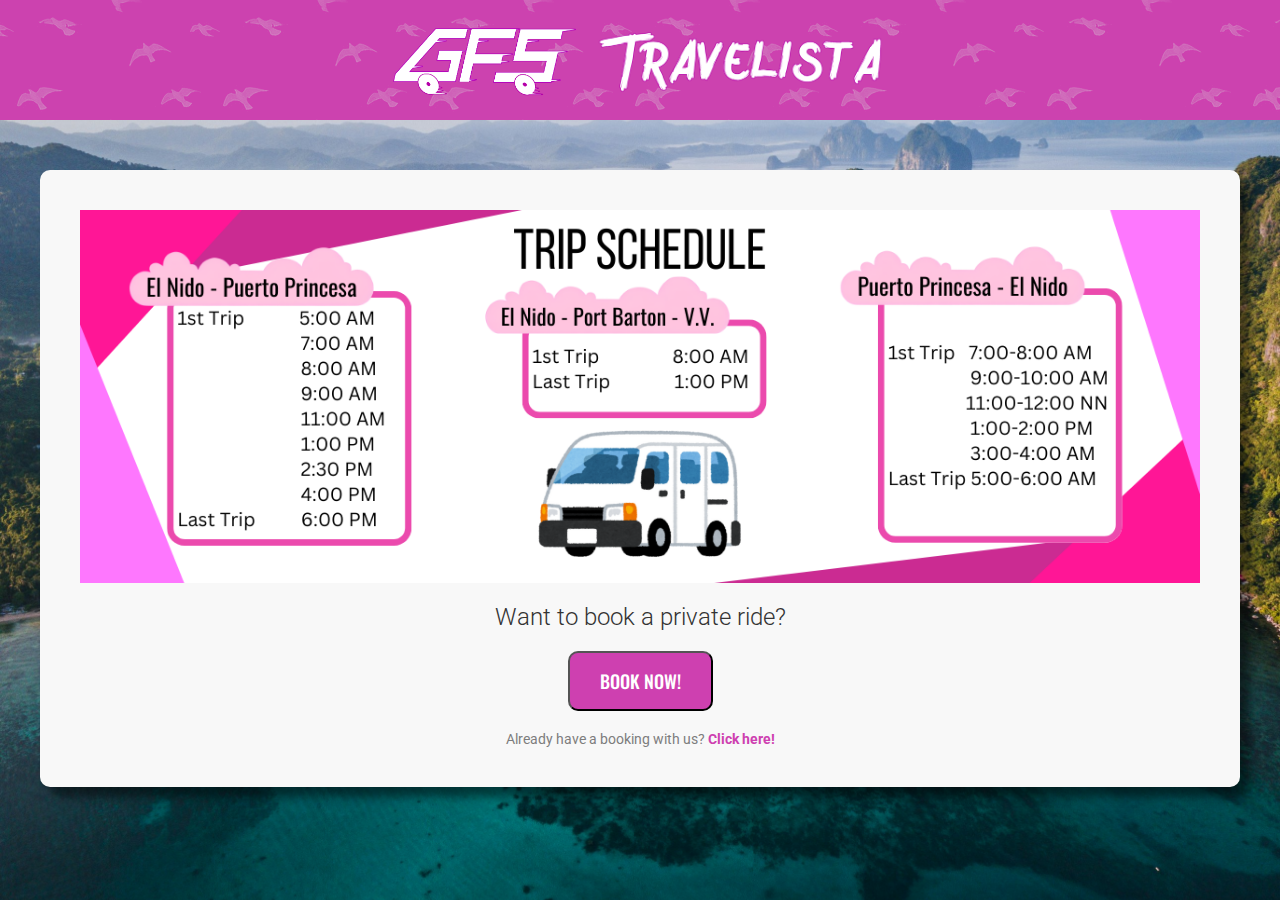
<file: index.html>
<!DOCTYPE html>
<html lang="en">
<head>
    <link rel="preconnect" href="https://fonts.googleapis.com">
    <link rel="preconnect" href="https://fonts.gstatic.com" crossorigin>
    <link href="https://fonts.googleapis.com/css2?family=Oswald:wght@200..700&display=swap" rel="stylesheet">
    <link rel="preconnect" href="https://fonts.googleapis.com">
    <link rel="preconnect" href="https://fonts.gstatic.com" crossorigin>
    <link href="https://fonts.googleapis.com/css2?family=Roboto:ital,wght@0,100;0,300;0,400;0,500;0,700;0,900;1,100;1,300;1,400;1,500;1,700;1,900&display=swap" rel="stylesheet">
    <link rel="preconnect" href="https://fonts.googleapis.com">
<link rel="preconnect" href="https://fonts.gstatic.com" crossorigin>
<link href="https://fonts.googleapis.com/css2?family=Roboto+Condensed:ital,wght@0,100..900;1,100..900&display=swap" rel="stylesheet">
    <meta charset="UTF-8">
    <meta name="viewport" content="width=device-width, initial-scale=1.0">
    <title>GFS Travelista</title>
    <link rel="stylesheet" href="styles.css">
</head>
<body>
    <header>
        <div class="logo-container">
            <img src="img/capstoneLogo.png" alt="Capstone Logo">
            <img src="img/capstoneTravelista.png" alt="Travelista Logo">
        </div>
    </header>

        <div class="container">
            <img src="img/tripsched.png" alt="Trip Schedule Image" class="trip-image">
            
            <h2 class="booking-text">Want to book a private ride?</h2>
        
            <button id="bookNowButton" class="book-now-button">BOOK NOW!</button>

            <div id="formContainer"></div>

            <div class="already-booking-text">
              Already have a booking with us? <a href="cstmrbookingdetails.html" class="booking-link">Click here!</a>
          </div>
          
        </div>        
<script>
  // Wait for the document to be fully loaded
document.addEventListener('DOMContentLoaded', () => {
    // Get the BOOK NOW button and form container
    const bookNowButton = document.getElementById('bookNowButton');
    const formContainer = document.getElementById('formContainer');

    // Add event listener for the button click
    bookNowButton.addEventListener('click', function() {
        // Fetch the customer form HTML
        fetch('customerform.html')
            .then(response => response.text())
            .then(html => {
                // Inject the form HTML into the form container
                formContainer.innerHTML = html;

                // Add a class to animate the form appearance
                formContainer.style.display = 'none'; // Initially hidden
                formContainer.style.opacity = 0;
                formContainer.style.transition = 'opacity 0.8s ease-out';

                // Smooth scroll to the form container
                formContainer.style.display = 'block';
                window.scrollTo({
                    top: formContainer.offsetTop,
                    behavior: 'smooth'
                });

                // Fade in the form with animation
                setTimeout(() => {
                    formContainer.style.opacity = 1;
                }, 100);
            })
            .catch(error => console.error('Error loading the form:', error));
    });
});

</script>
</body>
</html>
</file>
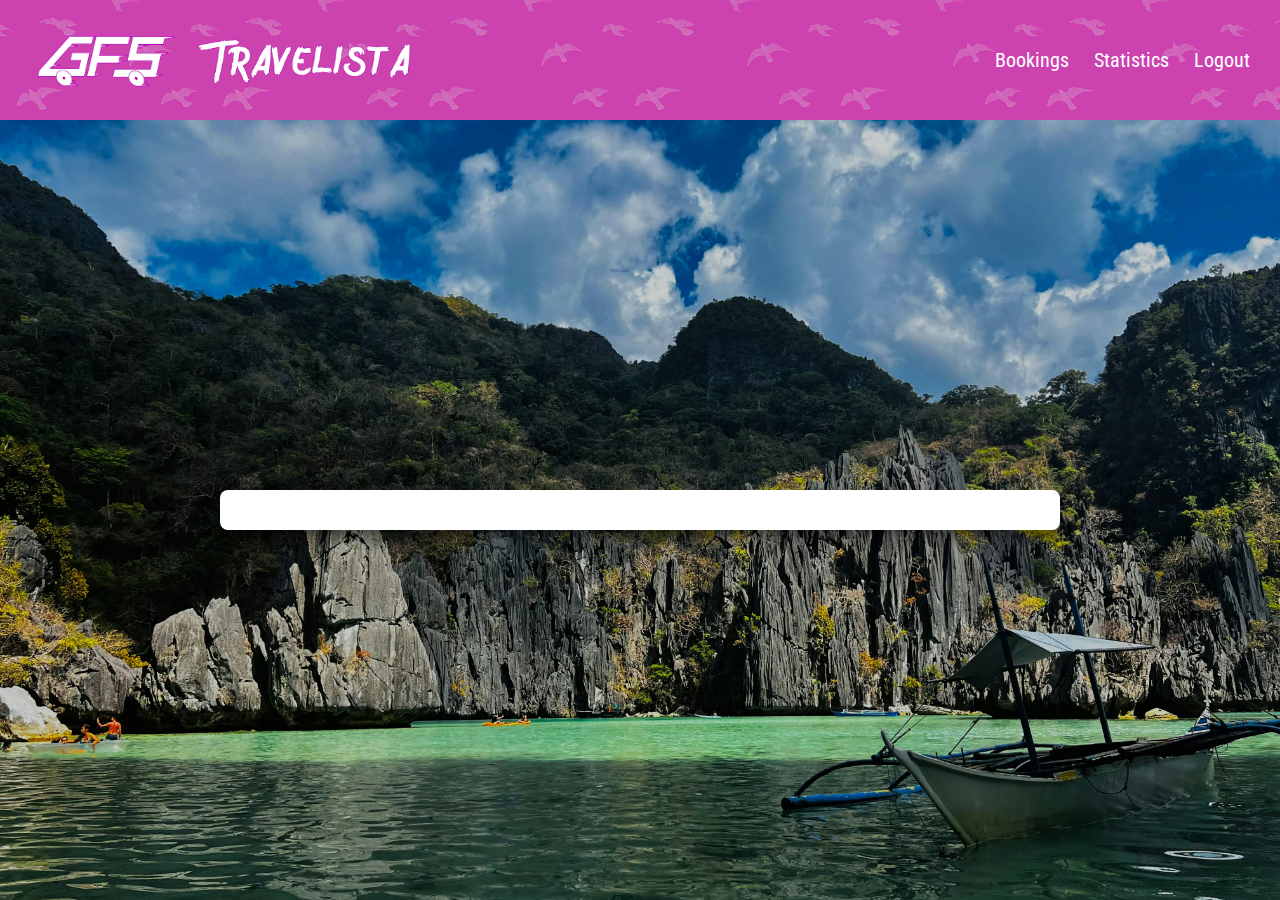
<file: admindashboard.html>
<!DOCTYPE html>
<html lang="en">
<head>
    <link rel="preconnect" href="https://fonts.googleapis.com">
    <link rel="preconnect" href="https://fonts.gstatic.com" crossorigin>
    <link href="https://fonts.googleapis.com/css2?family=Oswald:wght@200..700&display=swap" rel="stylesheet">
    <link href="https://fonts.googleapis.com/css2?family=Roboto:ital,wght@0,100;0,300;0,400;0,500;0,700;0,900;1,100;1,300;1,400;1,500;1,700;1,900&display=swap" rel="stylesheet">
    <link href="https://fonts.googleapis.com/css2?family=Roboto+Condensed:ital,wght@0,100..900;1,100..900&display=swap" rel="stylesheet">
    <meta charset="UTF-8">
    <meta name="viewport" content="width=device-width, initial-scale=1.0">
    <title>Admin Dashboard</title>
    <link rel="stylesheet" href="css/admindashboard.css">
    <script src="js/dashboard.js" defer></script>
</head>
<body>
    <div class="dashboard-container">
        <header>
            <div class="logo-container">
                <img src="img/capstoneLogo.png" alt="Capstone Logo">
                <img src="img/capstoneTravelista.png" alt="Travelista Logo">
            </div>
            <div class="links-container">
                <a href="#" data-content="adminbookings">Bookings</a>
                <a href="#" data-content="statistics">Statistics</a>
                <a href="#" id="logout-link">Logout</a>
            </div>
        </header>
        <main>
            <div class="content-box" id="content-box">
                <!-- Content will be loaded here -->
            </div>
        </main>
    </div>
</body>
</html>
</file>
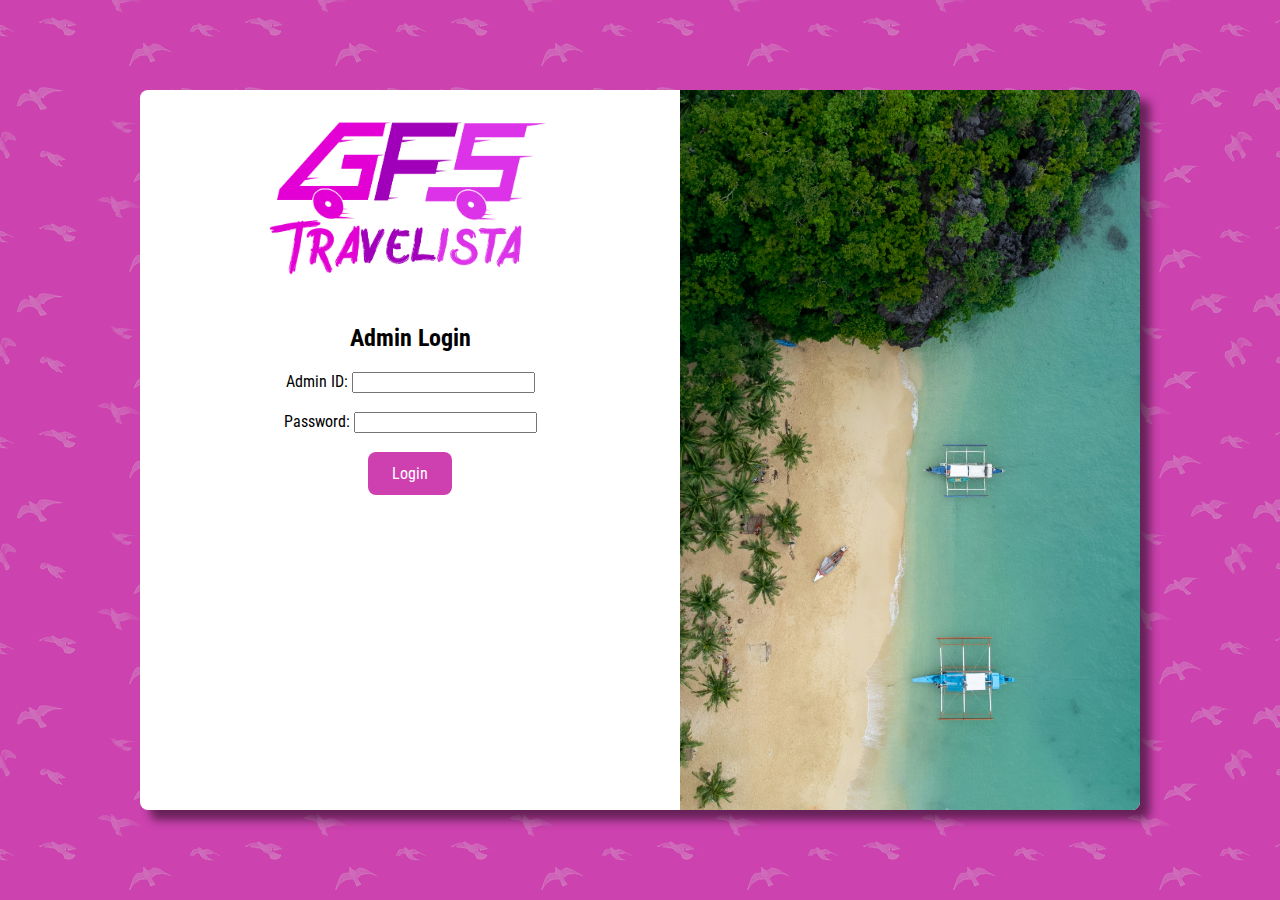
<file: adminlogin.html>
<!DOCTYPE html>
<html lang="en">
<head>
    <meta charset="UTF-8">
    <meta name="viewport" content="width=device-width, initial-scale=1.0">
    <title>Admin Login</title>
    <link rel="stylesheet" href="css/adminlogin.css">
    <link rel="stylesheet" href="https://fonts.googleapis.com/css2?family=Roboto+Condensed:wght@400;700&display=swap">
</head>
<body>
    <div class="container">
        <div class="form-section">
            <img src="img/capstoneLogoB.png" alt="Capstone Logo" class="logo">
            <h2>Admin Login</h2>
            <form>
                <label for="adminid">Admin ID:</label>
                <input type="text" id="username" name="username" required><br><br>
                <label for="password">Password:</label>
                <input type="password" id="password" name="password" required><br><br>
                <button type="submit">Login</button>
            </form>
        </div>
        <div class="image-section">
            <img src="img/mariovon2.jpg" alt="Decorative Image">
        </div>
    </div>
</body>
</html>
</file>
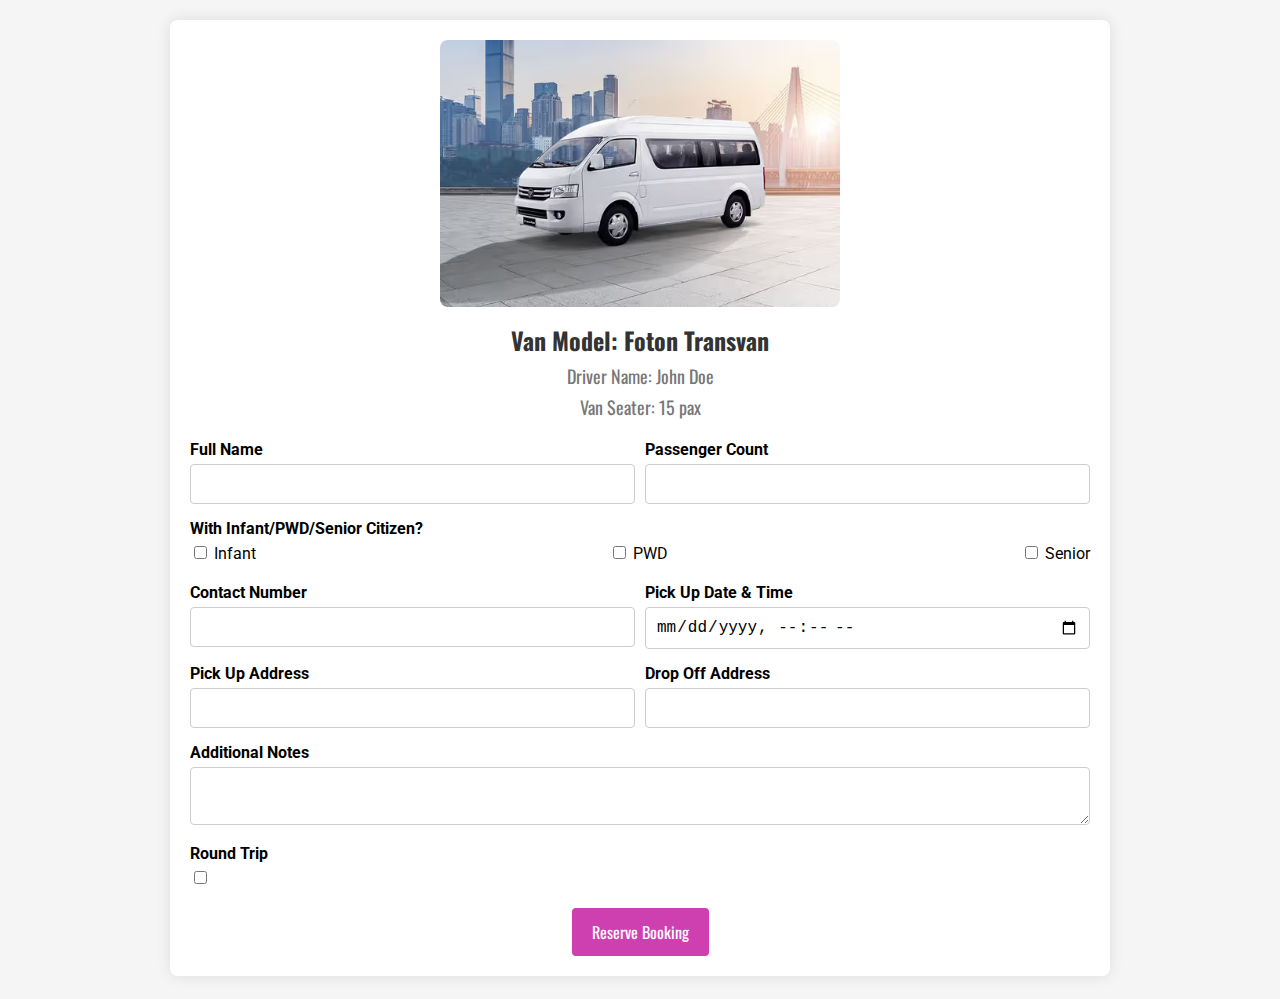
<file: bookvanform.html>
<!DOCTYPE html>
<html lang="en">
<head>
    <meta charset="UTF-8">
    <meta name="viewport" content="width=device-width, initial-scale=1.0">
    <title>Customer Booking Form</title>

    <!-- Link to your CSS -->
    <link rel="stylesheet" href="css/bookvanform.css">

    <!-- Google Fonts: Oswald and Roboto -->
    <link rel="preconnect" href="https://fonts.googleapis.com">
    <link rel="preconnect" href="https://fonts.gstatic.com" crossorigin>
    <link href="https://fonts.googleapis.com/css2?family=Oswald:wght@200..700&family=Roboto:ital,wght@0,100;0,300;0,400;0,500;0,700&display=swap" rel="stylesheet">
</head>
<body>
    <div class="container">
        <!-- Header with van image, model, and driver name -->
        <div class="form-header">
            <img src="img/FOTON_TRANSVAN.jpg" alt="Van Image">
            <h2>Van Model: Foton Transvan</h2>
            <p>Driver Name: John Doe</p>
            <p>Van Seater: 15 pax</p>
        </div>

        <!-- Form starts here -->
        <form method="POST" action="path-to-your-action-url" enctype="multipart/form-data">
            
            <!-- Full Name and Passenger Count -->
            <div class="form-row">
                <div class="form-group">
                    <label for="full-name">Full Name</label>
                    <input type="text" id="full-name" name="full_name" class="form-control" required>
                </div>
                <div class="form-group">
                    <label for="passenger-count">Passenger Count</label>
                    <input type="number" id="passenger-count" name="passenger_count" class="form-control" min="1" required>
                </div>
            </div>

            <!-- Checkboxes for Infant, PWD, Senior -->
            <div class="form-group">
                <label>With Infant/PWD/Senior Citizen?</label>
                <div class="checkbox-group">
                    <label><input type="checkbox" name="with_infant"> Infant</label>
                    <label><input type="checkbox" name="with_pwd"> PWD</label>
                    <label><input type="checkbox" name="with_senior"> Senior</label>
                </div>
            </div>

            <!-- Contact Number, Pickup Date, Pickup and Dropoff Address -->
            <div class="form-row">
                <div class="form-group">
                    <label for="contact-number">Contact Number</label>
                    <input type="text" id="contact-number" name="contact_number" class="form-control" required>
                </div>
                <div class="form-group">
                    <label for="pickup-datetime">Pick Up Date & Time</label>
                    <input type="datetime-local" id="pickup-datetime" name="pickup_datetime" class="form-control" required>
                </div>
            </div>

            <div class="form-row">
                <div class="form-group">
                    <label for="pickup-address">Pick Up Address</label>
                    <input type="text" id="pickup-address" name="pickup_address" class="form-control" required>
                </div>
                <div class="form-group">
                    <label for="dropoff-address">Drop Off Address</label>
                    <input type="text" id="dropoff-address" name="dropoff_address" class="form-control" required>
                </div>
            </div>

            <!-- Additional Notes and Round Trip -->
            <div class="form-row">
                <div class="form-group full-width">
                    <label for="additional-notes">Additional Notes</label>
                    <textarea id="additional-notes" name="additional_notes" class="form-control"></textarea>
                </div>
            </div>

            <div class="form-group">
                <label for="round-trip">Round Trip</label>
                <input type="checkbox" id="round-trip" name="round_trip">
            </div>

            <!-- Submit button -->
            <div class="submit-btn">
                <button type="submit">Reserve Booking</button>
            </div>
        </form>
    </div>
</body>
</html>
</file>
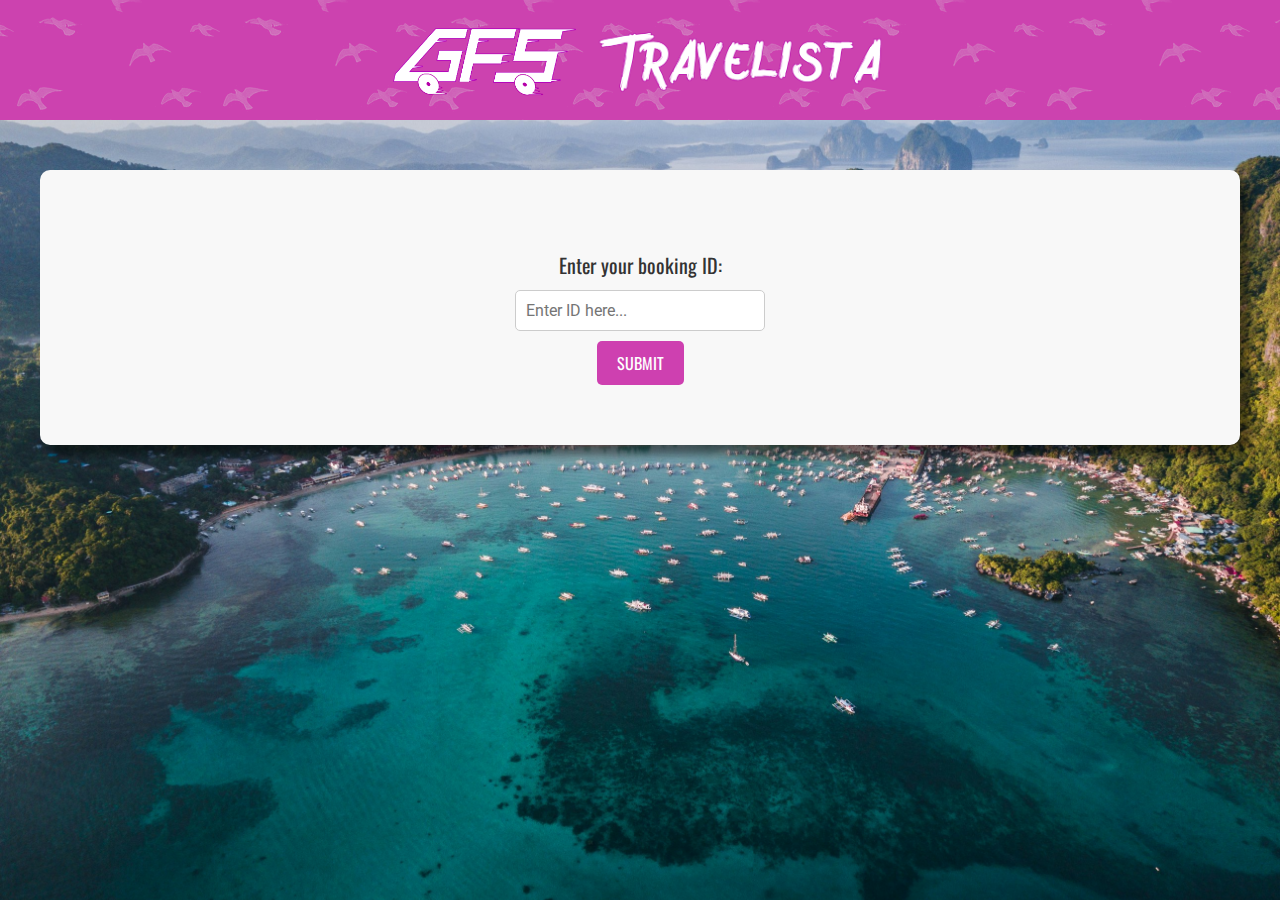
<file: cstmrbookingdetails.html>
<!DOCTYPE html>
<html lang="en">
<head>
    <link rel="preconnect" href="https://fonts.googleapis.com">
    <link rel="preconnect" href="https://fonts.gstatic.com" crossorigin>
    <link href="https://fonts.googleapis.com/css2?family=Oswald:wght@200..700&display=swap" rel="stylesheet">
    <link rel="preconnect" href="https://fonts.googleapis.com">
    <link rel="preconnect" href="https://fonts.gstatic.com" crossorigin>
    <link href="https://fonts.googleapis.com/css2?family=Roboto:ital,wght@0,100;0,300;0,400;0,500;0,700;0,900;1,100;1,300;1,400;1,500;1,700;1,900&display=swap" rel="stylesheet">
    <link rel="preconnect" href="https://fonts.googleapis.com">
<link rel="preconnect" href="https://fonts.gstatic.com" crossorigin>
<link href="https://fonts.googleapis.com/css2?family=Roboto+Condensed:ital,wght@0,100..900;1,100..900&display=swap" rel="stylesheet">
    <meta charset="UTF-8">
    <meta name="viewport" content="width=device-width, initial-scale=1.0">
    <title>GFS Travelista</title>
    <link rel="stylesheet" href="styles.css">
</head>
<body>
    <header>
        <div class="logo-container">
            <img src="img/capstoneLogo.png" alt="Capstone Logo">
            <img src="img/capstoneTravelista.png" alt="Travelista Logo">
        </div>
    </header>

        <div class="container">
            <div class="booking-id-section">
                <label for="booking-id" class="booking-id-label">Enter your booking ID:</label>
                <input type="text" id="booking-id" class="booking-id-input" placeholder="Enter ID here...">
                <button class="submit-booking-id">SUBMIT</button>
            </div>           
          
        </div>        
</body>
</html>
</file>
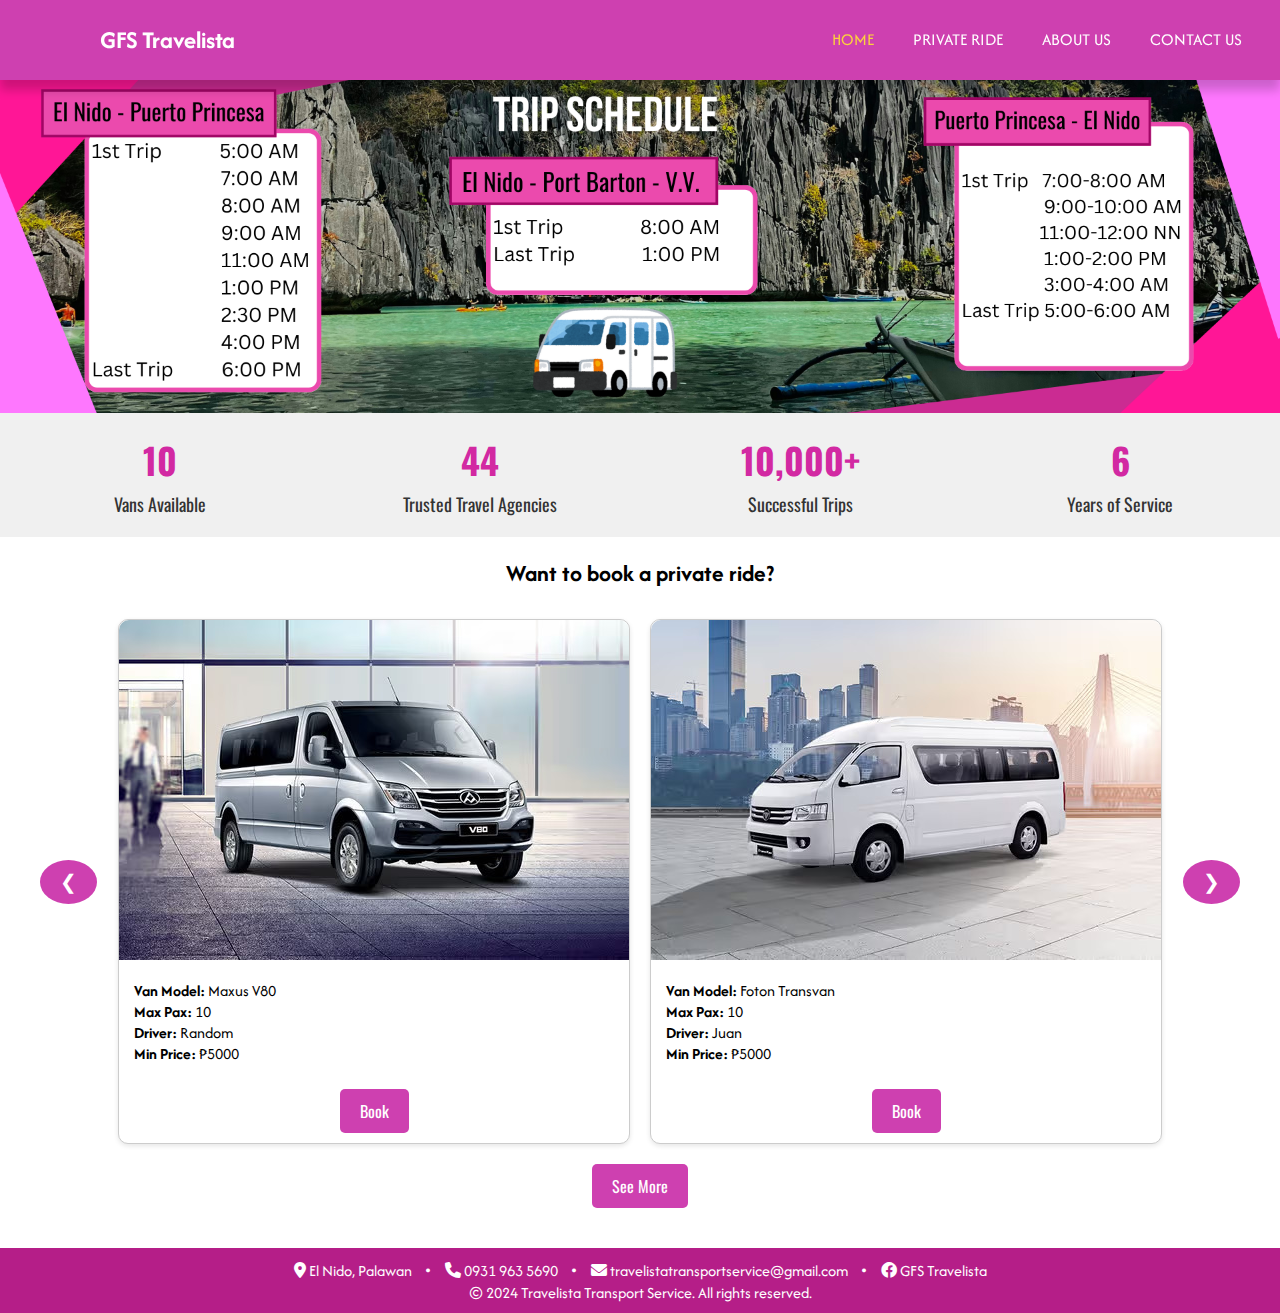
<file: customerhomepage2.html>
<!DOCTYPE html>
<html lang="en">
<head>
    <link rel="preconnect" href="https://fonts.googleapis.com">
    <link rel="preconnect" href="https://fonts.gstatic.com" crossorigin>
    <link href="https://fonts.googleapis.com/css2?family=Oswald:wght@200..700&display=swap" rel="stylesheet">
    <link rel="preconnect" href="https://fonts.googleapis.com">
    <link rel="preconnect" href="https://fonts.gstatic.com" crossorigin>
    <link rel="preconnect" href="https://fonts.googleapis.com">
    <link rel="preconnect" href="https://fonts.gstatic.com" crossorigin>
    <link href="https://fonts.googleapis.com/css2?family=Afacad+Flux:wght@100..1000&display=swap" rel="stylesheet">
    <meta charset="UTF-8">
    <meta name="viewport" content="width=device-width, initial-scale=1.0">
    <title>GFS Travelista</title>
    <link rel="stylesheet" href="css/customerhomepage2.css">
</head>
<body>
    <nav>
        <!-- Checkbox for toggling menu -->
        <input type="checkbox" id="check">
        <!-- Menu icon -->
        <label for="check" class="checkbtn">
            <i class="fas fa-bars"></i>
        </label>
        <!-- Site logo -->
        <label class="logo">GFS Travelista</label>
        <!-- Navigation links -->
        <ul>
            <li><a class="active" href="#">Home</a></li>
            <li><a href="#">Private Ride</a></li>
            <li><a href="#">About Us</a></li>
            <li><a href="#">Contact Us</a></li>
        </ul>
    </nav>

    <!-- Section for image -->
    <section>
        <img src="img/tripsched4.png" alt="Trip Schedule Image" class="trip-image">
    </section>

    <section class="stats-section">
        <div class="stat-item">
            <h3>10</h3>
            <p>Vans Available</p>
        </div>
        <div class="stat-item">
            <h3>44</h3>
            <p>Trusted Travel Agencies</p>
        </div>
        <div class="stat-item">
            <h3>10,000+</h3>
            <p>Successful Trips</p>
        </div>
        <div class="stat-item">
            <h3>6</h3>
            <p>Years of Service</p>
        </div>
    </section>
    

    <h2 class="booking-text">Want to book a private ride?</h2>

    <div class="carousel">
        <div class="carousel-container">
            <div class="carousel-slide">
                <div class="van-card">
                    <div class="van-img">
                        <img src="img/MAXUS_V80.jpg" alt="Van Image">
                    </div>
                    <div class="van-details">
                        <p><strong>Van Model:</strong> Maxus V80</p>
                        <p><strong>Max Pax:</strong> 10</p>
                        <p><strong>Driver:</strong> Random</p>
                        <p><strong>Min Price:</strong> ₱5000</p>
                    </div>
                    <div class="book-btn">
                            <button type="submit" class="book-button">Book</button>
                        </form>
                    </div>
                </div>

                <div class="van-card">
                    <div class="van-img">
                        <img src="img/FOTON_TRANSVAN.jpg" alt="Van Image">
                    </div>
                    <div class="van-details">
                        <p><strong>Van Model:</strong> Foton Transvan</p>
                        <p><strong>Max Pax:</strong> 10</p>
                        <p><strong>Driver:</strong> Juan</p>
                        <p><strong>Min Price:</strong> ₱5000</p>
                    </div>
                    <div class="book-btn">
                            <button type="submit" class="book-button">Book</button>
                        </form>
                    </div>
                </div>
            </div>

            <div class="carousel-slide">
                <div class="van-card">
                    <div class="van-img">
                        <img src="img/TOYOTA_HIACE.jpg" alt="Van Image">
                    </div>
                    <div class="van-details">
                        <p><strong>Van Model:</strong> Toyota Hiace</p>
                        <p><strong>Max Pax:</strong> 10</p>
                        <p><strong>Driver:</strong> Juan</p>
                        <p><strong>Min Price:</strong> ₱5000</p>
                    </div>
                    <div class="book-btn">
                            <button type="submit" class="book-button">Book</button>
                        </form>
                    </div>
                </div>

                <div class="van-card">
                    <div class="van-img">
                        <img src="img/NISSAN_URVAN.jpg" alt="Van Image">
                    </div>
                    <div class="van-details">
                        <p><strong>Van Model:</strong> Nissan Urvan</p>
                        <p><strong>Max Pax:</strong> 10</p>
                        <p><strong>Driver:</strong> Juan</p>
                        <p><strong>Min Price:</strong> ₱5000</p>
                    </div>
                    <div class="book-btn">
                            <button type="submit" class="book-button">Book</button>
                        </form>
                    </div>
                </div>
            </div>
        </div>
        <div class="carousel-controls">
            <button class="prev" onclick="moveSlide(-1)">&#10094;</button>
            <button class="next" onclick="moveSlide(1)">&#10095;</button>
        </div>
        <!-- Modal Structure -->
<div id="bookingModal" class="modal">
    <div class="modal-content">
        <span class="close-button">&times;</span>
        <div id="modal-form-content"></div>
    </div>
</div>

</div>

    </div>

    <div class="see-more-container">
        <a href="#" class="see-more">See More</a>
    </div>

    <div id="footer" style="padding-top: 50px;"></div>

    <script>
        //carousel Jscript
        let currentSlide = 0;

        function showSlide(index) {
            const slides = document.querySelectorAll('.carousel-slide');
            if (index >= slides.length) {
                currentSlide = 0;
            } else if (index < 0) {
                currentSlide = slides.length - 1;
            } else {
                currentSlide = index;
            }

            slides.forEach((slide, i) => {
                slide.style.display = (i === currentSlide) ? 'flex' : 'none';
            });
        }

        function moveSlide(direction) {
            showSlide(currentSlide + direction);
        }

        document.addEventListener('DOMContentLoaded', () => {
            showSlide(currentSlide); // Initialize the first slide
        });

// Get the modal (for bookvanform popup container)
const modal = document.getElementById("bookingModal");
    const modalContentDiv = document.getElementById("modal-form-content");
    
    // Get the <span> element that closes the modal
    const closeButton = document.querySelector(".close-button");

    // Function to open modal and load the bookvanform.html
    function openModal() {
        fetch('bookvanform.html') // Fetch the content
            .then(response => response.text())
            .then(data => {
                modalContentDiv.innerHTML = data; // Insert the content into the modal
                modal.style.display = "block"; // Show the modal
            })
            .catch(error => console.error('Error loading the form:', error));
    }

    // When the user clicks the button, open the modal
    const bookButtons = document.querySelectorAll(".book-button"); // Ensure you add class 'book-button' to your buttons
    bookButtons.forEach(button => {
        button.addEventListener("click", openModal);
    });

    // When the user clicks on <span> (x), close the modal
    closeButton.onclick = function() {
        modal.style.display = "none";
        modalContentDiv.innerHTML = ""; // Clear the modal content
    }

    // When the user clicks anywhere outside of the modal, close it
    window.onclick = function(event) {
        if (event.target == modal) {
            modal.style.display = "none";
            modalContentDiv.innerHTML = ""; // Clear the modal content
        }
    }

    //fetching footer
    fetch('footer.html')
        .then(response => response.text())
        .then(data => {
            document.getElementById('footer').innerHTML = data;
        });

    </script>
</body>
</html>
</file>
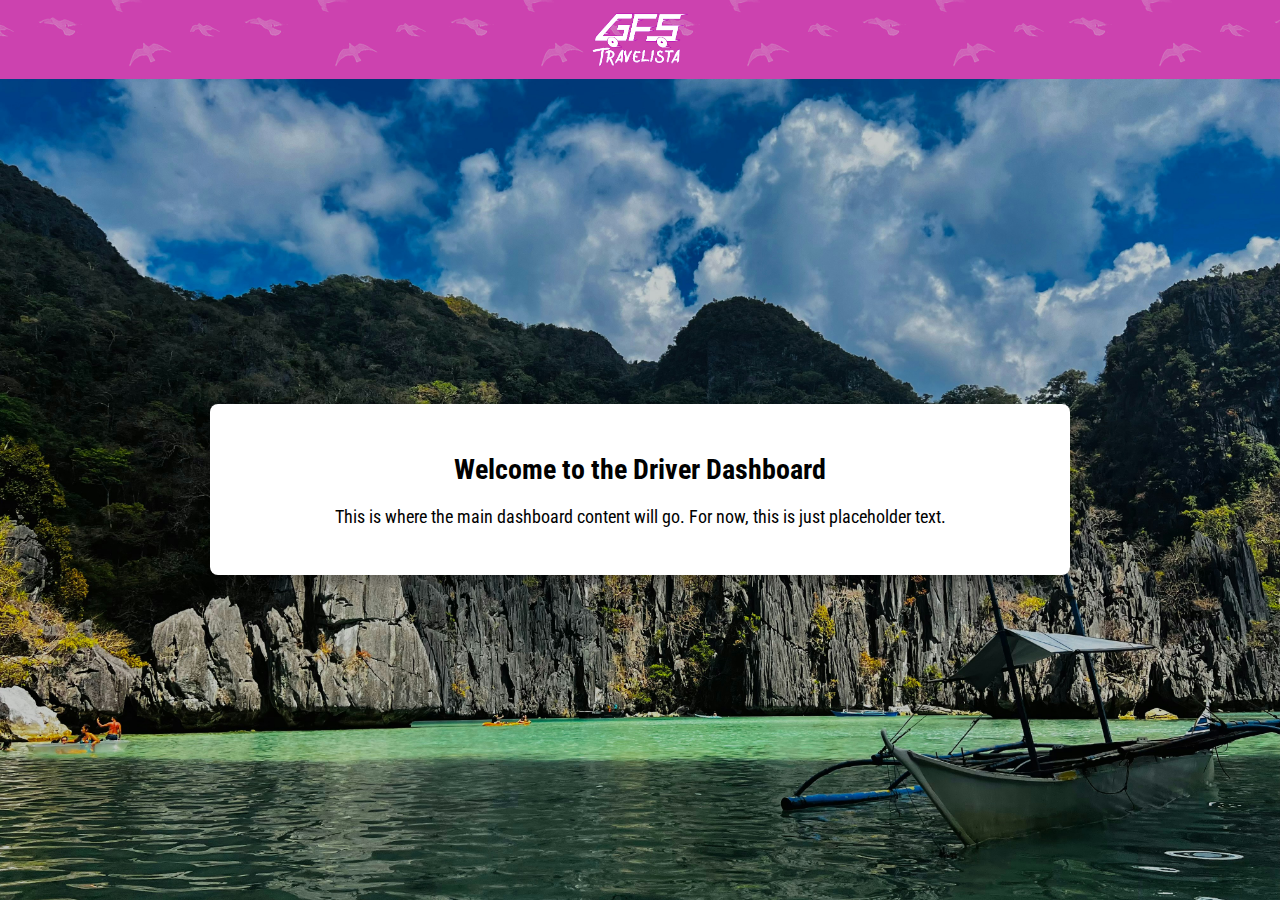
<file: driverdashboard.html>
<!DOCTYPE html>
<html lang="en">
<head>
    <link rel="preconnect" href="https://fonts.googleapis.com">
    <link rel="preconnect" href="https://fonts.gstatic.com" crossorigin>
    <link href="https://fonts.googleapis.com/css2?family=Roboto:ital,wght@0,100;0,300;0,400;0,500;0,700;0,900;1,100;1,300;1,400;1,500;1,700;1,900&display=swap" rel="stylesheet">
    <link href="https://fonts.googleapis.com/css2?family=Roboto+Condensed:ital,wght@0,100..900;1,100..900&display=swap" rel="stylesheet">
    <meta charset="UTF-8">
    <meta name="viewport" content="width=device-width, initial-scale=1.0">
    <title>Driver Dashboard</title>
    <link rel="stylesheet" href="css/driverdashboard.css">
</head>
<body>
    <div class="dashboard-container">
        <header>
            <div class="logo-container">
                <img src="img/capstoneLogo2.png" alt="Capstone Logo">
            </div>
        </header>
        <main>
            <!-- Content for Driver Dashboard -->
            <div class="content-box">
                <h1>Welcome to the Driver Dashboard</h1>
                <p>This is where the main dashboard content will go. For now, this is just placeholder text.</p>
            </div>
        </main>
    </div>
</body>
</html>
</file>
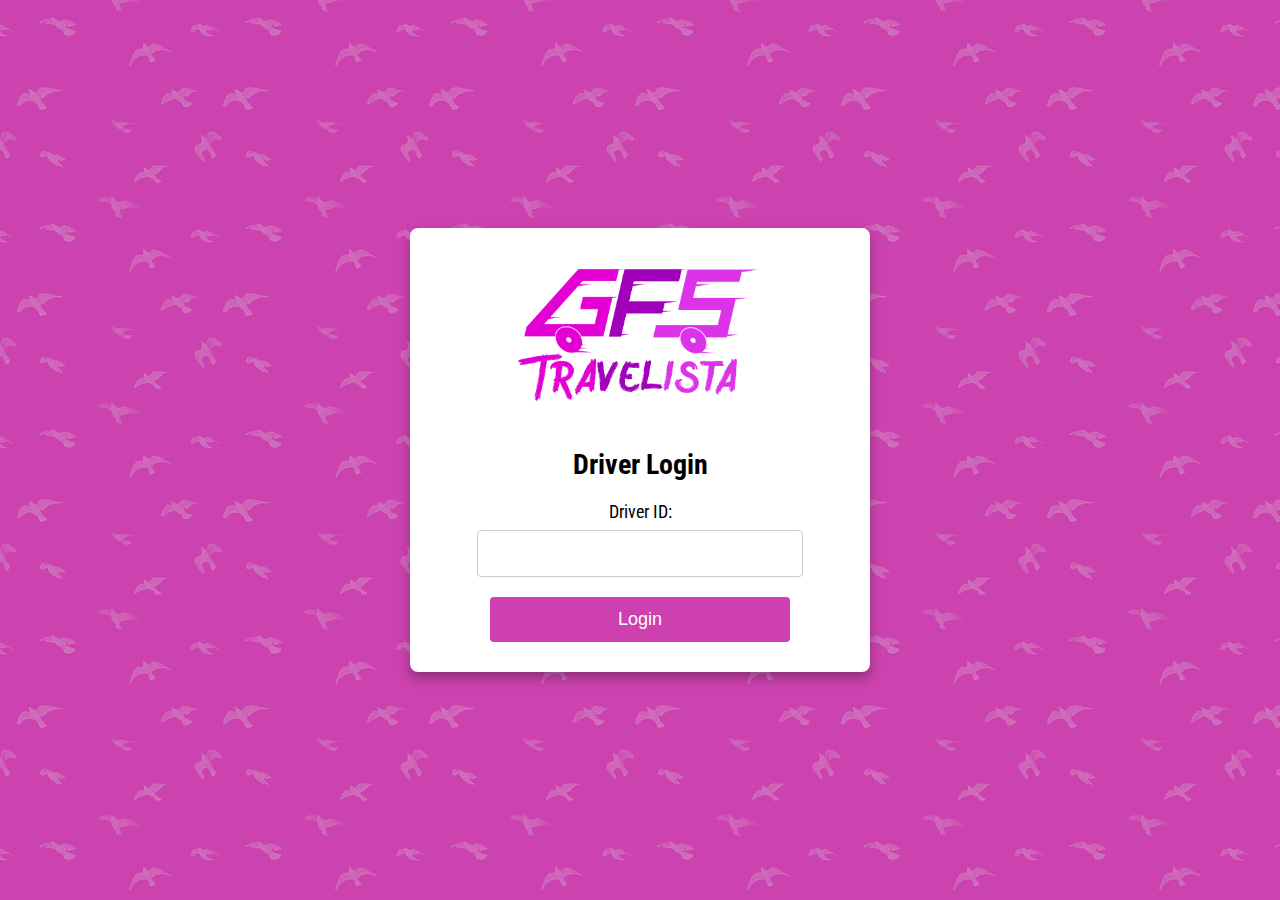
<file: driverlogin.html>
<!DOCTYPE html>
<html lang="en">
<head>
    <link rel="preconnect" href="https://fonts.googleapis.com">
    <link rel="preconnect" href="https://fonts.gstatic.com" crossorigin>
    <link href="https://fonts.googleapis.com/css2?family=Roboto:ital,wght@0,100;0,300;0,400;0,500;0,700;0,900;1,100;1,300;1,400;1,500;1,700;1,900&display=swap" rel="stylesheet">
    <link href="https://fonts.googleapis.com/css2?family=Roboto+Condensed:ital,wght@0,100..900;1,100..900&display=swap" rel="stylesheet">
    <meta charset="UTF-8">
    <meta name="viewport" content="width=device-width, initial-scale=1.0">
    <title>Driver Login</title>
    <link rel="stylesheet" href="css/driverlogin.css">
</head>
<body>
    <div class="login-container">
        <div class="form-box">
            <img src="img/capstoneLogoB.png" alt="Capstone Logo" class="logo">
            <h1>Driver Login</h1>
            <form action="#" method="post">
                <label for="driver-id">Driver ID:</label>
                <input type="text" id="driver-id" name="driver-id" required>
                <button type="submit">Login</button>
            </form>
        </div>
    </div>
</body>
</html>
</file>
<file: css/adminlogin.css>
/* adminlogin.css */

body {
    background-color: #ce40b0;
    background-image: url('../img/foggy-birds.png');
    background-repeat: repeat;
    background-size: auto;
    margin: 0;
    font-family: 'Roboto Condensed', sans-serif;
    display: flex;
    justify-content: center;
    align-items: center;
    height: 100vh;
}

.container {
    display: flex;
    width: 80%;
    max-width: 1000px; /* Adjust max-width as needed */
    height: 80%; /* Adjust height as needed */
    background-color: white;
    box-shadow: 10px 10px 10px rgba(0, 0, 0, 0.5);
    border-radius: 8px;
    overflow: hidden; /* Ensures the image and content don’t overflow */
}

h2, label, input, button {
    font-family: 'Roboto Condensed', sans-serif;
}

button {
    background-color: #ce40b0;
    color: white;
    border: none;
    padding: 12px 24px;
    font-size: 16px;
    border-radius: 8px;
    cursor: pointer;
    transition: background-color 0.3s ease;
}

button:hover {
    background-color: #b6319e;
}

.logo {
    max-width: 70%; /* Ensure the logo fits within the container */
    height: auto; /* Maintain aspect ratio */
    margin-bottom: 20px; /* Space between the logo and the heading */
}

.form-section {
    flex: 1; /* Takes up half of the container */
    padding: 20px;
    padding-left: 40px; /* Larger padding on the left */
    padding-right: 40px; /* Larger padding on the right */
    box-sizing: border-box; /* Ensures padding is included in the width */
    text-align: center;
}

.image-section {
    flex: 1; /* Takes up half of the container */
    display: flex;
    justify-content: center; /* Center the image horizontally */
    align-items: center; /* Center the image vertically */
}

.image-section img {
    width: 100%; /* Ensure the image takes up 100% of the section’s width */
    height: 100%; /* Ensure the image takes up 100% of the section’s height */
    object-fit: cover; /* Cover the section without stretching */
}
</file>
<file: css/bookvanform.css>
/* bookvanform.css */

body {
    font-family: 'Roboto', sans-serif;
    background-color: #f5f5f5;
    margin: 0;
    padding: 0;
}

.container {
    max-width: 900px;
    margin: 20px auto;
    background-color: #fff;
    padding: 20px;
    border-radius: 8px;
    box-shadow: 0 0 15px rgba(0, 0, 0, 0.1);
}

.form-header {
    text-align: center;
    margin-bottom: 20px;
    font-family: 'Oswald', sans-serif;
}

.form-header img {
    width: 100%;
    max-width: 400px;
    height: auto;
    margin-bottom: 10px;
    border-radius: 8px;
}

.form-header h2 {
    margin: 0;
    font-size: 24px;
    color: #333;
}

.form-header p {
    margin: 5px 0;
    font-size: 18px;
    color: #777;
}

.form-group {
    margin-bottom: 15px;
}

.form-group label {
    font-weight: bold;
    display: block;
    margin-bottom: 5px;
}

.form-control {
    width: 100%;
    padding: 10px;
    border: 1px solid #ccc;
    border-radius: 4px;
    font-size: 16px;
    box-sizing: border-box; /* Ensure padding is included in width */
}

.checkbox-group {
    display: flex;
    justify-content: space-between;
}

.checkbox-group label {
    font-weight: normal;
    display: inline-block;
}

.form-row {
    display: flex;
    flex-wrap: wrap;
    justify-content: space-between;
}

.form-row .form-group {
    flex: 1;
    min-width: 45%;
    margin-right: 10px;
}

.form-row .form-group:last-child {
    margin-right: 0;
}

.full-width {
    min-width: 100%;
}

.submit-btn {
    text-align: center;
    margin-top: 20px;
}

.submit-btn button {
    background-color: #ce40b0;
    color: #fff;
    padding: 12px 20px;
    border: none;
    border-radius: 4px;
    cursor: pointer;
    font-size: 16px;
    font-family: 'Oswald', sans-serif;
}

.submit-btn button:hover {
    background-color: #912078;
}

/* Mobile responsiveness */
@media (max-width: 600px) {
    .form-header img {
        max-width: 100%;
    }

    .form-row {
        flex-direction: column;
    }

    .form-row .form-group {
        margin-right: 0;
        min-width: 100%;
    }
}
</file>
<file: css/customerhomepage2.css>
* {
    padding: 0;
    margin: 0;
    text-decoration: none;
    list-style: none;
    box-sizing: border-box;
}

body {
    font-family: "Afacad Flux", sans-serif;
}

nav {
    background: #ce40b0;
    height: 80px;
    width: 100%;
    box-shadow: 0 10px 10px rgba(0, 0, 0, 0.2);
    position: sticky;  /* Make the header sticky */
    top: 0;           /* Stick to the top */
    z-index: 1000; 
}

label.logo {
    color: white;
    font-size: 25px;
    line-height: 80px;
    padding: 0 100px;
    font-weight: bold;
}

nav ul {
    float: right;
    margin-right: 20px;
}

nav ul li {
    display: inline-block;
    line-height: 80px;
    margin: 0 5px;
}

nav ul li a {
    color: white;
    font-size: 17px;
    padding: 7px 13px;
    border-radius: 3px;
    text-transform: uppercase;
}

a.active,
a:hover {
    color: #fcd23c;
    transition: .5s;
}

.checkbtn {
    font-size: 22px;
    color: white;
    float: right;
    line-height: 80px;
    margin-right: 30px;
    cursor: pointer;
    display: none;
}

#check {
    display: none;
}

@media (max-width: 1050px) {
    label.logo {
        padding-left: 30px;
    }

    nav ul li a {
        font-size: 16px;
    }
}

/* Responsive media query code for small screen */
@media (max-width: 890px) {
    .checkbtn {
        display: block;
    }

    label.logo {
        font-size: 22px;
    }

    ul {
        position: fixed;
        width: 100%;
        height: 100vh;
        background: #2c3e50;
        top: 80px;
        left: -100%;
        text-align: center;
        transition: all .5s;
    }

    nav ul li {
        display: block;
        margin: 50px 0;
        line-height: 30px;
    }

    nav ul li a {
        font-size: 30px;
    }

    #check:checked ~ ul {
        left: 0;
    }
}

.trip-image {
    display: block;
    width: 100%;
    height: auto;
    z-index: 5; /* Ensure the image appears below the navbar */
  }

  .stats-section {
    display: flex;
    justify-content: space-around;
    background-color: #f0f0f0; /* Light background for contrast */
    padding: 20px 0;
    text-align: center;
    font-family: 'Oswald', sans-serif;
}

.stat-item {
    flex: 1;
    margin: 0 10px;
}

.stat-item h3 {
    font-size: 36px;
    margin: 0;
    color: #d229a2; /* Match the color scheme */
}

.stat-item p {
    font-size: 18px;
    color: #333;
    margin-top: 5px;
}
 

  .booking-text {
    font-family: "Afacad Flux", sans-serif;
    text-align: center; /* Center text */
    margin: 20px 0; /* Margin around text */
}

.carousel {
    position: relative;
    max-width: 1200px;
    margin: 20px auto;
    overflow: hidden;
    display: flex;
    flex-direction: column;
    align-items: center;
}
.carousel-container {
    display: flex;
    transition: transform 0.5s ease;
}
.carousel-slide {
    display: none;
    justify-content: space-around;
    align-items: stretch;
    width: 100%;
    flex-wrap: wrap;
}
.van-card {
    background: white;
    border: 1px solid #ccc;
    border-radius: 10px;
    width: calc(50% - 20px); /* Two cards per row with some margin */
    margin: 10px;
    box-shadow: 0 2px 5px rgba(0, 0, 0, 0.1);
    display: flex;
    flex-direction: column;
    justify-content: space-between;
}
.van-img img {
    width: 100%;
    border-radius: 10px 10px 0 0;
}
.van-details {
    padding: 15px;
    font-family: "Afacad Flux", sans-serif; 
}
.book-btn {
    padding: 10px;
    text-align: center;
}
.book-btn button {
    font-family: "Oswald";
    background: #ce40b0;
    color: white;
    border: none;
    border-radius: 5px;
    padding: 10px 20px;
    cursor: pointer;
    font-size: 16px;
    transition: background 0.3s;
}
.book-btn button:hover {
    background: #fcd23c;
}
.carousel-controls {
    position: absolute;
    top: 50%;
    left: 0;
    right: 0;
    display: flex;
    justify-content: space-between;
    transform: translateY(-50%);
}
.prev, .next {
    background: #ce40b0;
    border: none;
    color: white;
    padding: 10px 20px;
    cursor: pointer;
    border-radius: 50%;
    font-size: 20px;
    transition: background 0.3s;
}
.prev:hover, .next:hover {
    background: #fcd23c;
}
.see-more-container {
    text-align: center;
    margin-top: 20px;
}
.see-more {
    font-family: "Oswald";
    background: #ce40b0;
    color: white;
    padding: 10px 20px;
    border-radius: 5px;
    font-size: 16px;
    transition: background 0.3s;
}
.see-more:hover {
    background: #fcd23c;
    color: white;
    font-size: 16px;
}

.modal {
    display: none; /* Hidden by default */
    position: fixed; /* Stay in place */
    z-index: 1000; /* Sit on top */
    left: 0;
    top: 0;
    width: 100%; /* Full width */
    height: 100%; /* Full height */
    overflow: auto; /* Enable scroll if needed */
    background-color: rgba(0, 0, 0, 0.7); /* Black w/ opacity */
}

.modal-content {
    background-color: #fff;
    margin: 15% auto; /* 15% from the top and centered */
    padding: 20px;
    border: 1px solid #888;
    width: 80%; /* Could be more or less, depending on screen size */
    border-radius: 8px;
}

.close-button {
    color: #aaa;
    float: right;
    font-size: 28px;
    font-weight: bold;
}

.close-button:hover,
.close-button:focus {
    color: black;
    text-decoration: none;
    cursor: pointer;
}
</file>
<file: css/driverdashboard.css>
/* driverdashboard.css */

body {
    margin: 0;
    padding: 0;
    font-family: 'Roboto Condensed', sans-serif;
    background: url('../img/jenevyver.jpg') no-repeat center center fixed;
    background-size: cover;
}

.dashboard-container {
    display: flex;
    flex-direction: column;
    min-height: 100vh;
}

header {
    background-color: #ce40b0;
    background-image: url('../img/foggy-birds.png');
    background-repeat: repeat;
    padding: 10px;
    display: flex;
    justify-content: center;
}

.logo-container {
    display: flex;
    align-items: center;
}

.logo-container img {
    width: 100px; /* Adjust size as needed */
}

main {
    flex: 1;
    display: flex;
    justify-content: center;
    align-items: center;
    padding: 20px;
}

.content-box {
    background: #fff;
    padding: 30px;
    border-radius: 8px;
    box-shadow: 0 6px 12px rgba(0, 0, 0, 0.3);
    max-width: 800px;
    width: 100%;
    text-align: center;
}

h1 {
    font-size: 28px;
    margin-bottom: 20px;
}

p {
    font-size: 18px;
}

/* Mobile Responsiveness */
@media (max-width: 600px) {
    .logo-container img {
        width: 100px; /* Adjusted size for mobile */
    }

    .content-box {
        padding: 20px;
    }

    h1 {
        font-size: 24px;
    }

    p {
        font-size: 16px;
    }
}
</file>
<file: css/driverlogin.css>
/* driverlogin.css */

body {
    margin: 0;
    padding: 0;
    font-family: 'Roboto Condensed', sans-serif;
    background: #ce40b0 url('../img/foggy-birds.png') repeat;
    display: flex;
    align-items: center;
    justify-content: center;
    min-height: 100vh;
}

.login-container {
    display: flex;
    align-items: center;
    justify-content: center;
    width: 100%;
}

.form-box {
    background: #fff;
    padding: 30px;
    border-radius: 8px;
    box-shadow: 0 6px 12px rgba(0, 0, 0, 0.3);
    max-width: 400px;
    width: 100%;
    text-align: center;
}

.logo {
    width: 70%; /* Increased size */
    margin-bottom: 20px;
}

h1 {
    font-size: 28px; /* Slightly larger font size */
    margin-bottom: 20px;
}

form {
    display: flex;
    flex-direction: column;
    align-items: center;
}

label {
    font-size: 18px; /* Larger font size */
    margin-bottom: 8px;
}

input {
    padding: 12px;
    font-size: 18px; /* Larger font size */
    margin-bottom: 20px;
    border: 1px solid #ccc;
    border-radius: 4px;
    width: 100%;
    max-width: 300px;
}

button {
    padding: 12px;
    font-size: 18px; /* Larger font size */
    color: #fff;
    background-color: #ce40b0;
    border: none;
    border-radius: 4px;
    cursor: pointer;
    width: 100%;
    max-width: 300px;
}

button:hover {
    background-color: #b7339c;
}

/* Mobile Responsiveness */
@media (max-width: 600px) {
    .form-box {
        padding: 20px;
    }

    .logo {
        width: 70%; /* Adjusted size for mobile */
    }

    h1 {
        font-size: 24px;
    }

    input, button {
        font-size: 16px;
    }
}
</file>
<file: styles.css>
/* Reset some default browser styles */
* {
    margin: 0;
    padding: 0;
    box-sizing: border-box;
}

body {
    font-family: Arial, sans-serif;
    background-image: url('img/eibnersaliba.jpg');
    background-size: cover; /* Ensures the background covers the entire body */
    background-attachment: fixed; /* Keeps the background in place while scrolling */
    background-position: center; /* Centers the image */
    background-repeat: no-repeat; /* Prevents the background from repeating */
}


/* Header styles with texture and logos */
header {
    background-color: #ce40b0;
    background-image: url('img/foggy-birds.png');
    background-repeat: repeat; /* Tiling the texture */
    padding: 20px 0;
    text-align: center;
}

.logo-container {
    display: flex;
    justify-content: center;
    align-items: center;
    gap: 5px; /* Even smaller space between the logos */
}

.logo-container img {
    max-height: 80px; /* Adjust the height of the logos */
    width: auto;
}

/* Responsive Design */
@media (max-width: 768px) {
    /* Adjust the logo sizes for smaller screens */
    .logo-container img {
        max-height: 60px;
    }
}

@media (max-width: 480px) {
    /* Stack logos vertically on very small screens */
    .logo-container {
        flex-direction: column;
    }

    .logo-container img {
        max-height: 50px;
    }
}

/* Container styles */
.container {
    background-color: #f8f8f8; /* Off-white color */
    max-width: 1200px;
    margin: 50px auto; /* Center the container with a gap from the top */
    padding: 40px; /* Padding inside the container */
    box-shadow: 10px 10px 10px rgba(0, 0, 0, 0.5); /* Soft shadow */
    border-radius: 10px; /* Rounded corners */
}

/* Image styling */
.trip-image {
    display: block;
    max-width: 100%;
    height: auto;
    margin: 0 auto 20px auto; /* Adds space below the image */
}

/* Text styling */
.booking-text {
    font-family: 'Roboto', sans-serif;
    font-weight: 300;
    text-align: center;
    margin-bottom: 20px; /* Adds space below the text */
    font-size: 24px;
    color: #333;
}

/* Button styling */
.book-now-button {
    display: inline-block;
    background-color: #ce40b0; /* Same color as the header */
    color: rgb(255, 255, 255);
    font-family: 'Oswald', sans-serif;
    font-weight: 500;
    padding: 15px 30px;
    text-align: center;
    border-radius: 10px; /* Rounded corners */
    text-decoration: none;
    font-size: 18px;
    margin: 0 auto;
    display: block;
    width: fit-content;
}

/* Form Container */
#formContainer {
  margin-top: 20px;
  display: none; /* Initially hidden */
  opacity: 0;
  transition: opacity 0.8s ease-out;
}

/* Text and Link Styling */
.already-booking-text {
  font-family: 'Roboto', sans-serif;
  font-size: 14px;
  color: #7d7d7d; /* Slightly grayed out */
  text-align: center;
  margin-top: 20px;
}

.booking-link {
  color: #ce40b0; /* Dark pink */
  text-decoration: none;
  font-weight: bold; /* Emphasize the link */
}

.booking-link:hover {
  color: #b0369d; /* Slightly darker pink on hover */
  text-decoration: underline;
}

.form-wrapper {
    margin-top: 30px; /* Adds space above the form */
    border: 5px solid #ce40b0; /* Pink border */
    padding: 20px;
    border-radius: 10px;
  }
  
  .form-container {
    width: 100%;
    background-color: #fff;
  }
  
  .form-row {
    display: flex;
    justify-content: space-between;
    gap: 15px;
    margin-bottom: 15px;
  }
  
  .form-group {
    flex: 1;
  }
  
  .form-group.full-width {
    flex: 100%;
  }
  
  .form-group label {
    display: block;
    font-family: 'Roboto Condensed', sans-serif;
    margin-bottom: 5px;
    font-weight: 500;
  }
  
  .form-control {
    width: 100%;
    padding: 8px;
    border: 1px solid #ccc;
    border-radius: 4px;
  }
  
  .checkbox-group {
    display: flex;
    gap: 10px;
  }
  
  .form-note {
    font-size: 12px;
    color: #666;
    text-align: left;
  }
  
  .submit-btn {
    background-color: #ce40b0;
    color: #fff;
    padding: 10px 20px;
    border: none;
    border-radius: 5px;
    font-family: 'Oswald', sans-serif;
    font-size: 20px;
    font-weight: 500;
    cursor: pointer;
  }
  
  .submit-btn:hover {
    background-color: #b23299;
  }
  
  .submit-row {
    display: flex;
    justify-content: center; /* Centers the submit button */
  }
  
  /* cstmrbookingdetails css */
  /* Booking ID Section Styling */
.booking-id-section {
  display: flex;
  flex-direction: column; /* Change layout to vertical */
  align-items: center;
  padding: 20px;
  margin-top: 20px;
}

.booking-id-label {
  font-family: 'Oswald', sans-serif;
  font-size: 20px; /* Large text */
  color: #333;
  margin-bottom: 10px; /* Spacing between label and input */
}

.booking-id-input {
  font-family: 'Roboto', sans-serif;
  padding: 10px;
  font-size: 16px;
  border: 1px solid #ccc;
  border-radius: 5px;
  width: 250px; /* Adjust width as needed */
  margin-bottom: 10px; /* Space between input and button */
}

.submit-booking-id {
  background-color: #ce40b0; /* Button in same color as header */
  color: #fff;
  padding: 10px 20px;
  border: none;
  border-radius: 5px;
  font-family: 'Oswald', sans-serif;
  font-size: 16px;
  cursor: pointer;
  transition: background-color 0.3s ease;
}

.submit-booking-id:hover {
  background-color: #b0369d; /* Slightly darker on hover */
}
</file>
<file: css/admindashboard.css>
/* admindashboard.css */

/* General reset and body styling */
body {
    margin: 0;
    font-family: 'Roboto', sans-serif;
    background-image: url('../img/jenevyver.jpg');
    background-size: cover; /* Ensures the image covers the entire body */
    background-repeat: no-repeat;
    background-position: center;
}

/* Styling for the dashboard container */
.dashboard-container {
    display: flex;
    flex-direction: column;
    height: 100vh;
}

/* Header styling */
header {
    background-color: #ce40b0;
    background-image: url('../img/foggy-birds.png');
    background-repeat: repeat;
    background-size: auto;
    padding: 20px 30px; /* Increased padding */
    display: flex;
    align-items: center;
    justify-content: space-between; /* Space out logos and links */
    height: 80px; /* Increased header height */
}

/* Container for logos */
.logo-container {
    display: flex;
    align-items: center;
}

/* Logo styling */
.logo-container img {
    height: 60px; /* Increased height of logos */
    margin-right: 10px; /* Space between the logos */
}

/* Links container */
.links-container {
    display: flex;
    align-items: center;
}

.links-container a {
    color: white;
    text-decoration: none;
    font-family: 'Roboto Condensed', sans-serif;
    font-weight: 400; /* Thin font weight */
    margin-left: 25px; /* Increased space between links */
    font-size: 20px; /* Increased font size */
}

.links-container a:hover {
    text-decoration: underline; /* Underline on hover for better UX */
}

/* Main content area styling */
main {
    flex: 1;
    display: flex;
    justify-content: center;
    align-items: center;
    padding: 20px;
}

/* White div with prominent box shadow */
.content-box {
    background-color: white;
    padding: 20px;
    box-shadow: 0px 8px 16px rgba(0, 0, 0, 0.6); /* Prominent shadow */
    border-radius: 8px; /* Rounded corners */
    max-width: 800px; /* Adjust width as needed */
    width: 100%;
}
</file>
